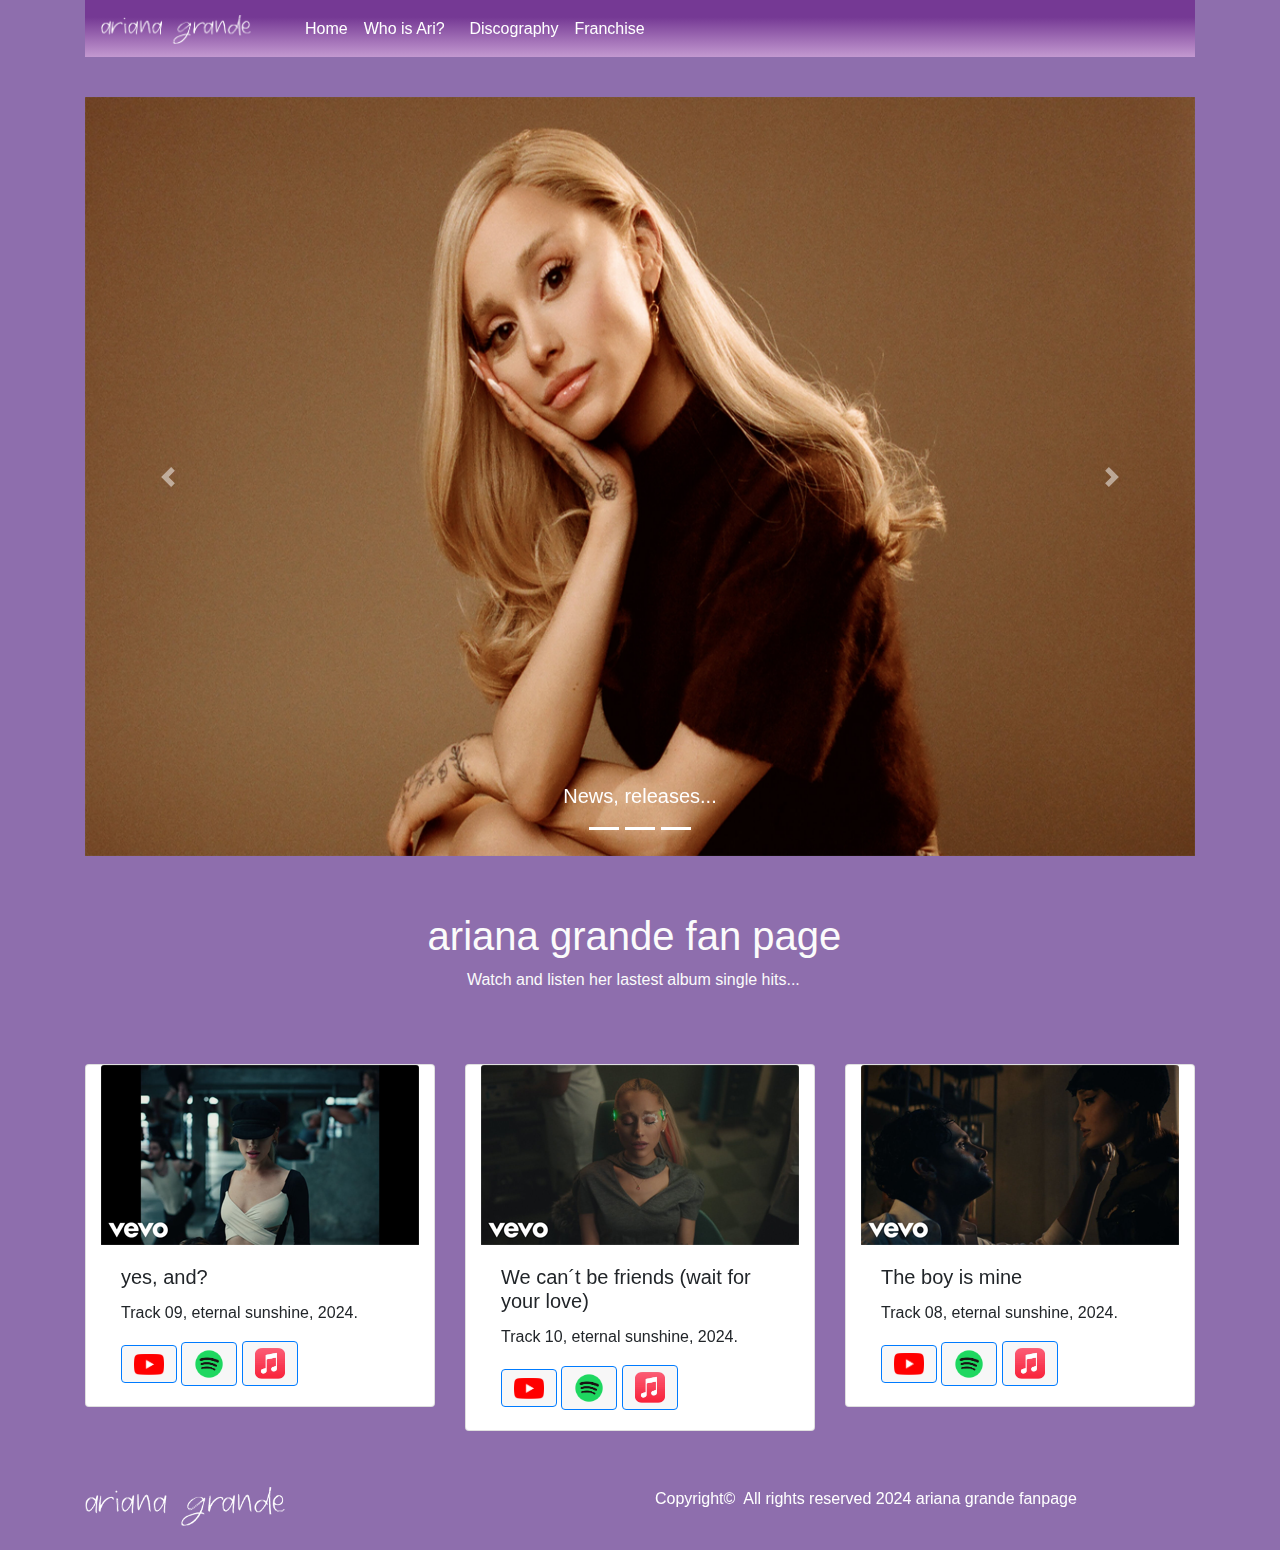
<file: index.html>
<!DOCTYPE html>
<html lang="en">
  <head>
    <meta charset="UTF-8">
	<meta http-equiv="X-UA-Compatible" content="IE=edge">
	<meta name="viewport" content="width=device-width, initial-scale=1">
    <title>Untitled Document</title>
    <!-- Bootstrap -->
	<link href="css/bootstrap-4.4.1.css" rel="stylesheet">
	<link href="style.css" rel="stylesheet" type="text/css">
  </head>
  <body>
  <div class="container-fluid">
  	  <div class="container">
<nav class="navbar navbar-expand-lg navbar-light bg-light"> <a class="navbar-brand" href="index.html"><img src="images/ariana_grande_white_logo.png" width="150" height="29" alt=""/></a>
      <button class="navbar-toggler" type="button" data-toggle="collapse" data-target="#navbarSupportedContent1" aria-controls="navbarSupportedContent1" aria-expanded="false" aria-label="Toggle navigation"> <span class="navbar-toggler-icon"></span> </button>
  	      <div class="collapse navbar-collapse" id="navbarSupportedContent1">
  	        <ul class="navbar-nav mr-auto position-sticky">
  	          <li class="nav-item active"> </li>
  	          <li class="nav-item"> <a class="nav-link" href="index.html">Home</a> </li>
  	          <li class="nav-item"> <a class="nav-link" href="Who is Ari.html">Who is Ari?&nbsp;&nbsp;</a></li>
  	          <li class="nav-item"> <a class="nav-link" href="Discography.html">Discography</a></li>
  	          
  	          <li class="nav-item"> <a class="nav-link" href="Franchise.html">Franchise</a></li>
  	          <li class="nav-item dropdown">
  	            <div class="dropdown-menu" aria-labelledby="navbarDropdown1"> <a class="dropdown-item" href="#">Action</a> <a class="dropdown-item" href="#">Another action</a>
              <div class="dropdown-divider"></div>
                <a class="dropdown-item" href="#">Something else here</a> </div>
          </li>
            </ul>
</div>
        </nav>
  	    <p class="text-center">&nbsp;</p>
<div id="carouselExampleIndicators1" class="carousel slide" data-ride="carousel" style="background-color: grey">
      <ol class="carousel-indicators">
  	        <li data-target="#carouselExampleIndicators1" data-slide-to="0" class="active"></li>
  	        <li data-target="#carouselExampleIndicators1" data-slide-to="1" class="active"></li>
  	        <li data-target="#carouselExampleIndicators1" data-slide-to="2" class="active"></li>
          </ol>
  	      <div class="carousel-inner" role="listbox">
  	        <div class="carousel-item active"> <img class="d-block mx-auto img-fluid" src="images/pet1.png" alt="First slide">
  	          <div class="carousel-caption">
  	            <h5>News, releases...</h5>
              </div>
            </div>
  	        <div class="carousel-item"> <img class="d-block mx-auto img-fluid" src="images/pet2.png" alt="Second slide">
  	          <div class="carousel-caption">
  	            <h5>Gossip, theories...</h5>
              </div>
            </div>
  	        <div class="carousel-item"> <img class="d-block mx-auto img-fluid" src="images/pet3.png" alt="Third slide">
  	          <div class="carousel-caption">
  	            <h5>...and every detail a real fan should know about Ari</h5>
              </div>
            </div>
          </div>
  	      <a class="carousel-control-prev" href="#carouselExampleIndicators1" role="button" data-slide="prev"> <span class="carousel-control-prev-icon" aria-hidden="true"></span> <span class="sr-only">Previous</span> </a> <a class="carousel-control-next" href="#carouselExampleIndicators1" role="button" data-slide="next"> <span class="carousel-control-next-icon" aria-hidden="true"></span> <span class="sr-only">Next</span> </a> </div>
        <h1 class="text-center">&nbsp;</h1>
        <h1 class="text-center">ariana grande fan page&nbsp;</h1>
<p class="text-center">Watch and listen her lastest album single hits...&nbsp; &nbsp;</p>
<h1 class="text-center">&nbsp;</h1>
<div class="row">
      <div class="col-xl-4">
        <div class="card col-md-4 col-xl-12"> <img class="card-img-top img-fluid" src="images/card1.png" alt="Card image cap">
              <div class="card-body">
                <h5 class="card-title">yes, and?</h5>
                <p class="card-text">Track 09, eternal sunshine, 2024.</p>
                <a href="#https://www.youtube.com/embed/eB6txyhHFG4?si=bH0_MMyYt9EWT_GI" title="YouTube video player" frameborder="0" allow="accelerometer; autoplay; clipboard-write; encrypted-media; gyroscope; picture-in-picture; web-share" referrerpolicy="strict-origin-when-cross-origin" class="btn btn-primary"><img src="images/youtube_icon.png" alt="Placeholder image" width="30" class="img-fluid"></a> <a href="#" class="btn btn-primary"><img src="images/Spotify_icon.png" alt="Placeholder image" width="30" class="img-fluid"></a> <a href="#" class="btn btn-primary"><img src="images/apple_music_icon.png" alt="Placeholder image" width="30"></a> </div>
        </div>
      </div>
          <div class="col-xl-4">
            <div class="card col-md-4 col-xl-12"> <img class="card-img-top img-fluid" src="images/card2.png" alt="Card image cap">
              <div class="card-body">
                <h5 class="card-title">We can´t be friends (wait for your love)&nbsp;&nbsp;</h5>
                <p class="card-text">Track 10, eternal sunshine, 2024.</p>
                <a href="#" class="btn btn-primary"><img src="images/youtube_icon.png" alt="Placeholder image" width="30" class="img-fluid"></a> <a href="#" class="btn btn-primary"><img src="images/Spotify_icon.png" alt="Placeholder image" width="30" class="img-fluid"></a> <a href="#" class="btn btn-primary"><img src="images/apple_music_icon.png" alt="Placeholder image" width="30" class="img-fluid"></a> </div>
            </div>
      </div>
          <div class="col-xl-4">
            <div class="card col-md-4 col-xl-12"> <img class="card-img-top img-fluid" src="images/card3.png" alt="Card image cap">
              <div class="card-body">
                <h5 class="card-title">The boy is mine</h5>
                <p class="card-text">Track 08, eternal sunshine, 2024.</p>
                <a href="#" class="btn btn-primary"><img src="images/youtube_icon.png" width="30" height="22" alt=""/></a> <a href="#" class="btn btn-primary"><img src="images/Spotify_icon.png" alt="" width="30" height="22" class="img-fluid"/></a> <a href="#" class="btn btn-primary"><img src="images/apple_music_icon.png" alt="" width="30" height="31" class="img-fluid"/></a></div>
            </div>
          </div>
<h1 class="text-center">&nbsp;</h1>
        </div>
<footer>
  <div class="row">
    <div class="col-xl-6"><img src="images/ariana_grande_white_logo.png" width="200" height="39" alt=""/></div>
    <div class="col-xl-6">Copyright©&nbsp; All rights reserved&nbsp;2024&nbsp;ariana grande fanpage</div>
  </div>
</footer>
<p class="text-center">&nbsp;</p>
    </div>
  </div>
<!-- body code goes here -->


	<!-- jQuery (necessary for Bootstrap's JavaScript plugins) --> 
	<script src="js/jquery-3.4.1.min.js"></script>

	<!-- Include all compiled plugins (below), or include individual files as needed -->
	<script src="js/popper.min.js"></script> 
  <script src="js/bootstrap-4.4.1.js"></script>
  </body>
</html>
</file>
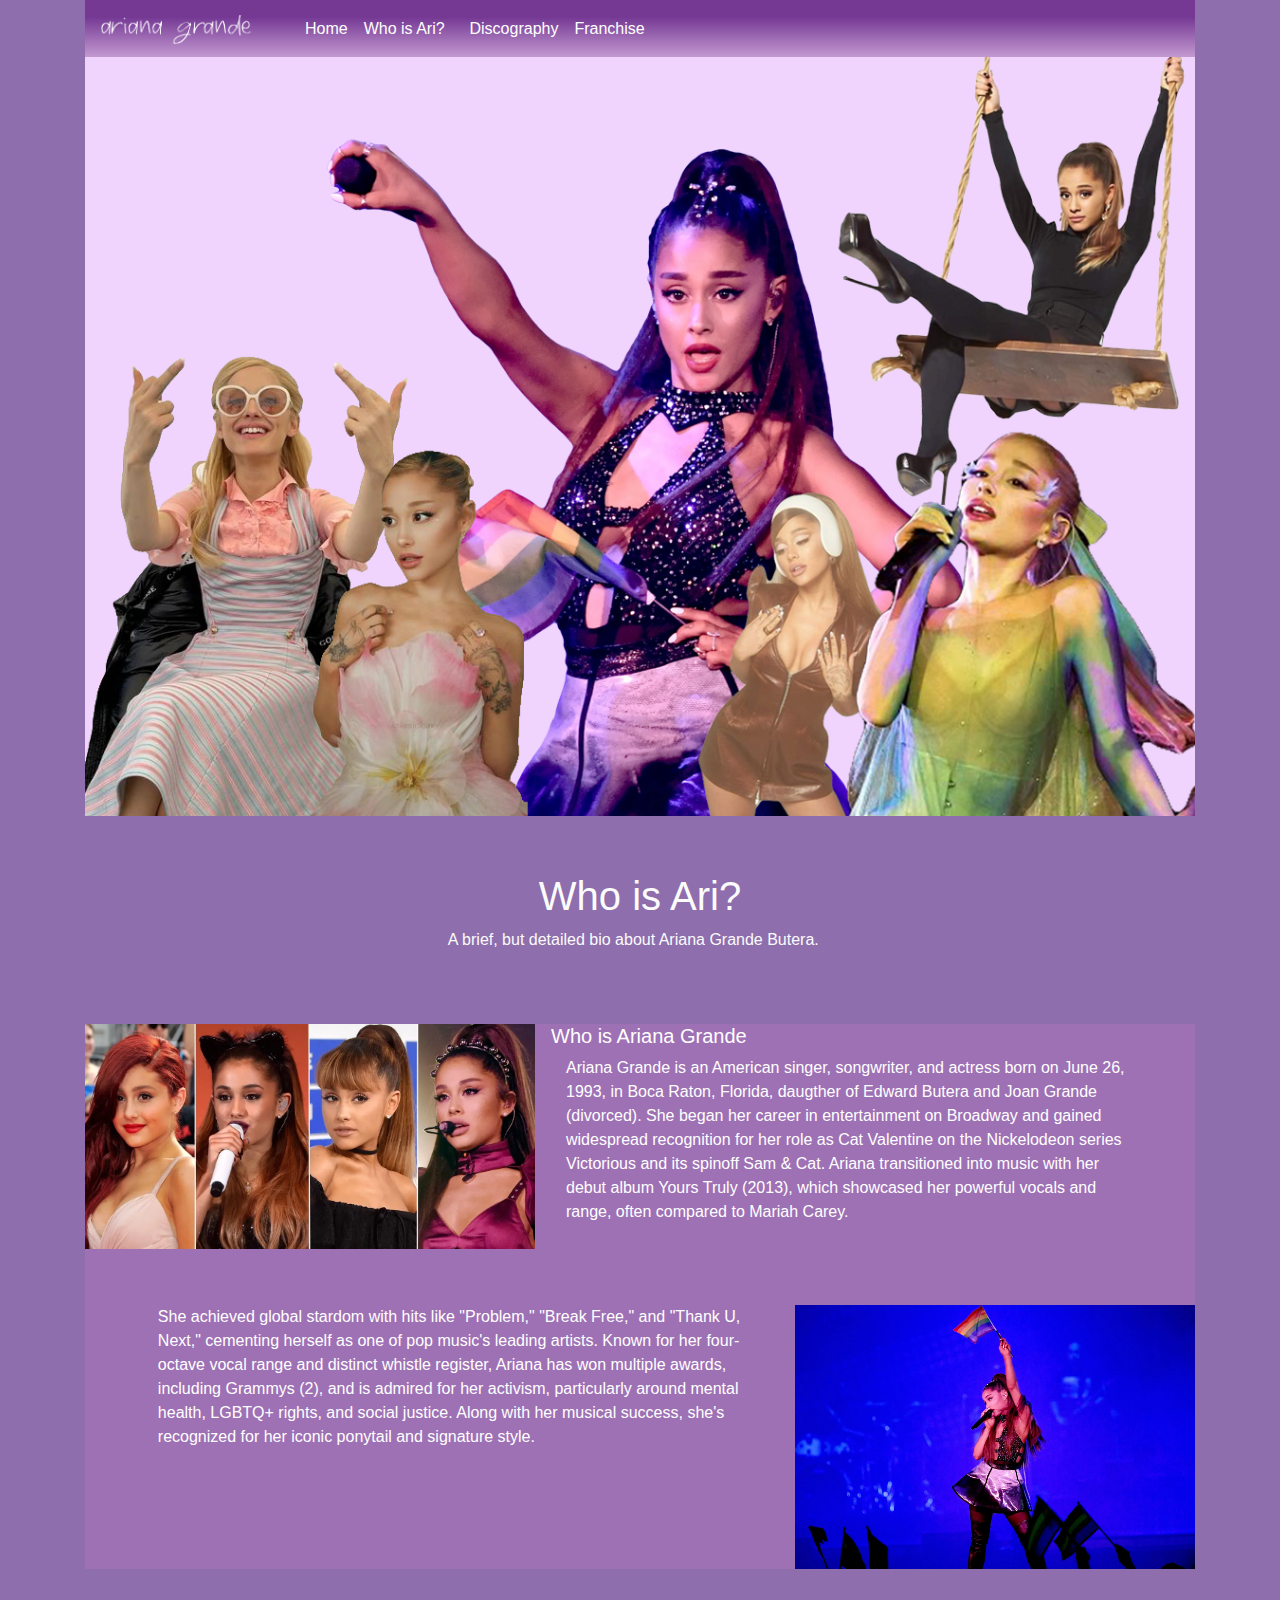
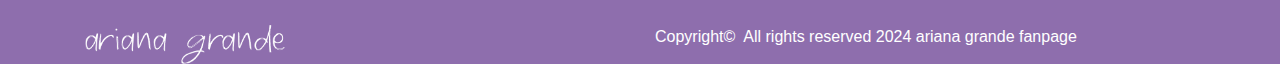
<file: Who is Ari.html>
<!DOCTYPE html>
<html lang="en">
  <head>
    <meta charset="UTF-8">
	<meta http-equiv="X-UA-Compatible" content="IE=edge">
	<meta name="viewport" content="width=device-width, initial-scale=1">
    <title>Untitled Document</title>
    <!-- Bootstrap -->
	<link href="css/bootstrap-4.4.1.css" rel="stylesheet">
	<link href="style.css" rel="stylesheet" type="text/css">
  </head>
  <body>
  <div class="container-fluid">
  	  <div class="container">
<nav class="navbar navbar-expand-lg navbar-light bg-light"> <a class="navbar-brand" href="index.html"><img src="images/ariana_grande_white_logo.png" width="150" height="29" alt=""/></a>
      <button class="navbar-toggler" type="button" data-toggle="collapse" data-target="#navbarSupportedContent1" aria-controls="navbarSupportedContent1" aria-expanded="false" aria-label="Toggle navigation"> <span class="navbar-toggler-icon"></span> </button>
  	      <div class="collapse navbar-collapse" id="navbarSupportedContent1">
  	        <ul class="navbar-nav mr-auto">
  	          <li class="nav-item active"> </li>
  	          <li class="nav-item"> <a class="nav-link" href="index.html">Home</a> </li>
  	          <li class="nav-item"> <a class="nav-link" href="Who is Ari.html">Who is Ari?&nbsp;&nbsp;</a></li>
  	          <li class="nav-item"> <a class="nav-link" href="Discography.html">Discography</a></li>
  	          
  	          <li class="nav-item"> <a class="nav-link" href="Franchise.html">Franchise</a></li>
  	          <li class="nav-item dropdown">
  	            <div class="dropdown-menu" aria-labelledby="navbarDropdown1"> <a class="dropdown-item" href="#">Action</a> <a class="dropdown-item" href="#">Another action</a>
              <div class="dropdown-divider"></div>
                <a class="dropdown-item" href="#">Something else here</a> </div>
          </li>
            </ul>
</div>
        </nav>
	    <div><img src="images/ari_collage.png" alt="" width="1171" height="800" class="img-fluid"/></div>
<h1 class="text-center">&nbsp;</h1>
<h1 class="text-center">Who is Ari?</h1>
<p class="text-center">A brief, but detailed bio about Ariana Grande Butera.&nbsp; &nbsp;</p>
<h1 class="text-center">&nbsp;</h1>
<div class="media-object-default">
  <div class="media"> <img src="images/media_object1_who_is_ari.png" alt="placeholder image" width="450" class="d-flex mr-3 img-fluid">
    <div class="media-body">
      <h5 class="mt-0">Who is Ariana Grande</h5>
     <p class="col-xl-11">Ariana Grande is an American singer, songwriter, and actress born on June 26, 1993, in Boca Raton, Florida, daugther of Edward Butera and Joan Grande (divorced). She began her career in entertainment on Broadway and gained widespread recognition for her role as Cat Valentine on the Nickelodeon series Victorious and its spinoff Sam &amp; Cat. Ariana transitioned into music with her debut album Yours Truly (2013), which showcased her powerful vocals and range, often compared to Mariah Carey.</p></div>  
</div>
  <h1 class="text-center">&nbsp;</h1>
  <div class="media">
  <div class="media-body">
    <p class="text-left col-xl-11 offset-xl-1">She achieved global stardom with hits like "Problem," "Break Free," and "Thank U, Next," cementing herself as one of pop music's leading artists. Known for her four-octave vocal range and distinct whistle register, Ariana has won multiple awards, including Grammys (2), and is admired for her activism, particularly around mental health, LGBTQ+ rights, and social justice. Along with her musical success, she's recognized for her iconic ponytail and signature style.</p> </div>
    <img src="images/media_object2_who_is_ari.png" alt="placeholder image" width="400" class="d-flex ml-3 img-fluid">  </div>
</div>
<footer>
  <h1 class="text-center">&nbsp;</h1>
  <div class="row">
<div class="col-xl-6"><img src="images/ariana_grande_white_logo.png" width="200" height="39" alt=""/></div>
    <div class="col-xl-6">Copyright©&nbsp; All rights reserved&nbsp;2024&nbsp;ariana grande fanpage</div>
  </div>
</footer>
</div>
  </div>
<!-- body code goes here -->


	<!-- jQuery (necessary for Bootstrap's JavaScript plugins) --> 
	<script src="js/jquery-3.4.1.min.js"></script>

	<!-- Include all compiled plugins (below), or include individual files as needed -->
	<script src="js/popper.min.js"></script> 
  <script src="js/bootstrap-4.4.1.js"></script>
  </body>
</html>
</file>
<file: style.css>
@charset "UTF-8";
.container-fluid {
    background-color: #8E6EAD;
}
.navbar-nav.mr-auto .nav-item .nav-link {
    color: #FFFFFF;
    left: 200px;
    right: 10px;
}
.container .navbar.navbar-expand-lg.navbar-light.bg-light .navbar-brand {
}
.container-fluid .container .navbar.navbar-expand-lg.navbar-light.bg-light {
    background-image: -webkit-linear-gradient(270deg,rgba(117,57,148,1.00) 30.22%,rgba(195,153,208,1.00) 100%);
    background-image: -moz-linear-gradient(270deg,rgba(117,57,148,1.00) 30.22%,rgba(195,153,208,1.00) 100%);
    background-image: -o-linear-gradient(270deg,rgba(117,57,148,1.00) 30.22%,rgba(195,153,208,1.00) 100%);
    background-image: linear-gradient(180deg,rgba(117,57,148,1.00) 30.22%,rgba(195,153,208,1.00) 100%);
}
footer .row .col-xl-6 {
    color: #FFFFFF;
}
.container-fluid .container .text-center {
    color: #FBFBFB;
}
.card.col-md-4.col-xl-12 .card-body .btn.btn-primary {
    background-color: #F7F7F7;
}
.container .navbar.navbar-expand-lg.navbar-light.bg-light .navbar-toggler {
    background-color: #E9D5F2;
}
.media .media-body .mt-0 {
    color: #FEFEFE;
}
.media .media-body p {
    color: #FFFFFF;
}
.container-fluid .container .media-object-default {
    background-color: #9E71B5;
}
</file>
